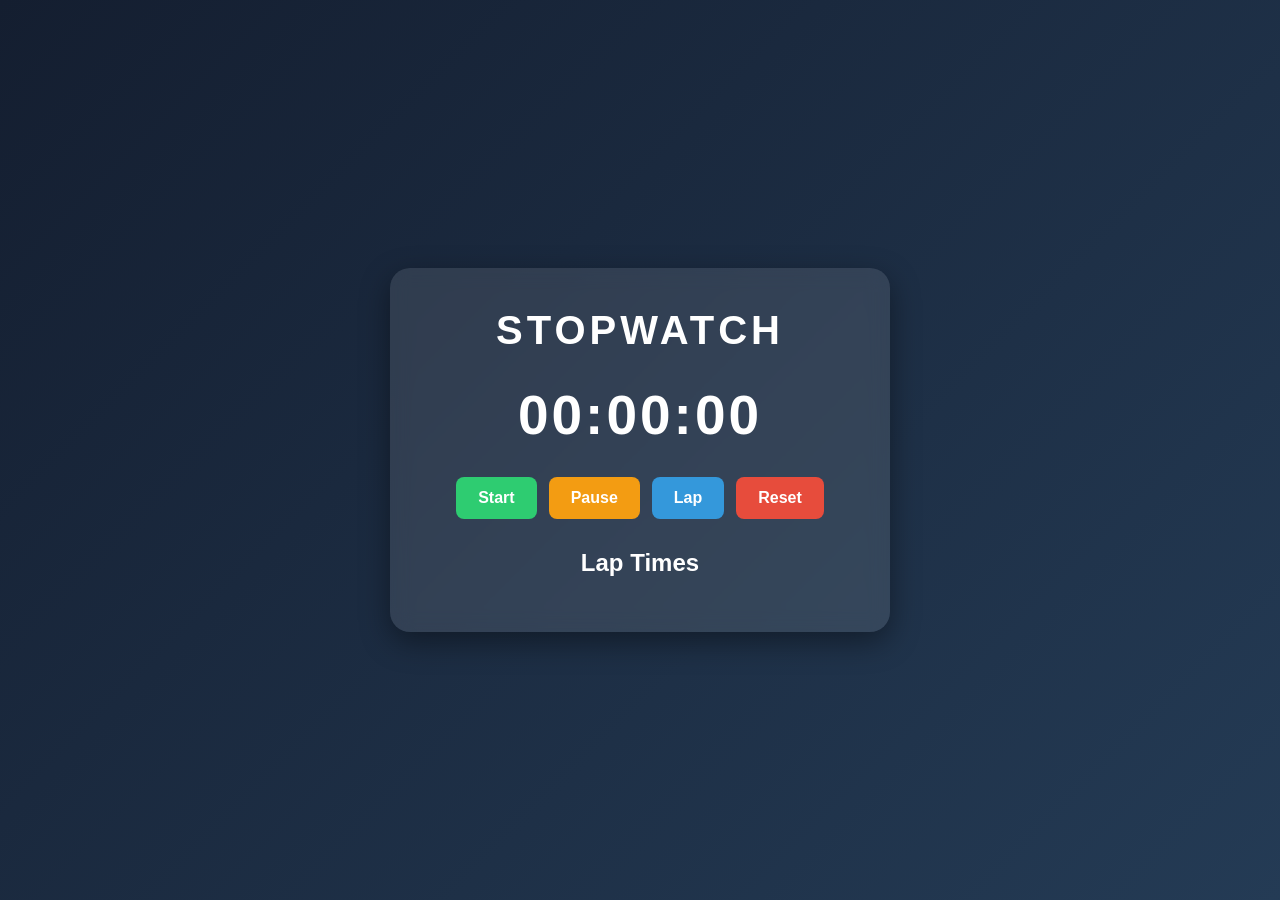
<file: index.html>
<!DOCTYPE html>
<html lang="en">
<head>
    <meta charset="UTF-8">
    <meta name="viewport" content="width=device-width, initial-scale=1.0">
    <title>Stopwatch Web Application</title>

    <link rel="stylesheet" href="style.css">
</head>

<body>

    <div class="stopwatch-container">

        <h1>STOPWATCH</h1>

        <div class="display" id="display">
            00:00:00
        </div>

        <div class="buttons">
            <button id="startBtn">Start</button>
            <button id="pauseBtn">Pause</button>
            <button id="lapBtn">Lap</button>
            <button id="resetBtn">Reset</button>
        </div>

        <div class="laps-section">
            <h2>Lap Times</h2>
            <ul id="laps"></ul>
        </div>

    </div>

    <script src="script.js"></script>

</body>
</html>
</file>
<file: style.css>
* {
    margin: 0;
    padding: 0;
    box-sizing: border-box;
}

body {
    font-family: Arial, sans-serif;
    min-height: 100vh;
    display: flex;
    justify-content: center;
    align-items: center;
    background: linear-gradient(135deg, #141e30, #243b55);
    color: white;
}

.stopwatch-container {
    width: 90%;
    max-width: 500px;
    padding: 40px 30px;
    text-align: center;
    background: rgba(255, 255, 255, 0.1);
    border-radius: 20px;
    box-shadow: 0 10px 30px rgba(0, 0, 0, 0.4);
    backdrop-filter: blur(10px);
}

h1 {
    font-size: 40px;
    letter-spacing: 4px;
    margin-bottom: 30px;
}

.display {
    font-size: 55px;
    font-weight: bold;
    letter-spacing: 3px;
    margin-bottom: 30px;
}

.buttons {
    display: flex;
    justify-content: center;
    flex-wrap: wrap;
    gap: 12px;
}

button {
    padding: 12px 22px;
    border: none;
    border-radius: 8px;
    font-size: 16px;
    font-weight: bold;
    cursor: pointer;
    transition: 0.3s;
}

button:hover {
    transform: translateY(-2px);
    opacity: 0.85;
}

#startBtn {
    background: #2ecc71;
    color: white;
}

#pauseBtn {
    background: #f39c12;
    color: white;
}

#lapBtn {
    background: #3498db;
    color: white;
}

#resetBtn {
    background: #e74c3c;
    color: white;
}

.laps-section {
    margin-top: 30px;
    text-align: left;
}

.laps-section h2 {
    text-align: center;
    margin-bottom: 15px;
}

#laps {
    list-style: none;
    max-height: 180px;
    overflow-y: auto;
}

#laps li {
    padding: 10px;
    margin: 6px 0;
    background: rgba(255, 255, 255, 0.1);
    border-radius: 6px;
    text-align: center;
}

@media (max-width: 500px) {
    h1 {
        font-size: 30px;
    }

    .display {
        font-size: 40px;
    }

    button {
        padding: 10px 16px;
    }
}
</file>
